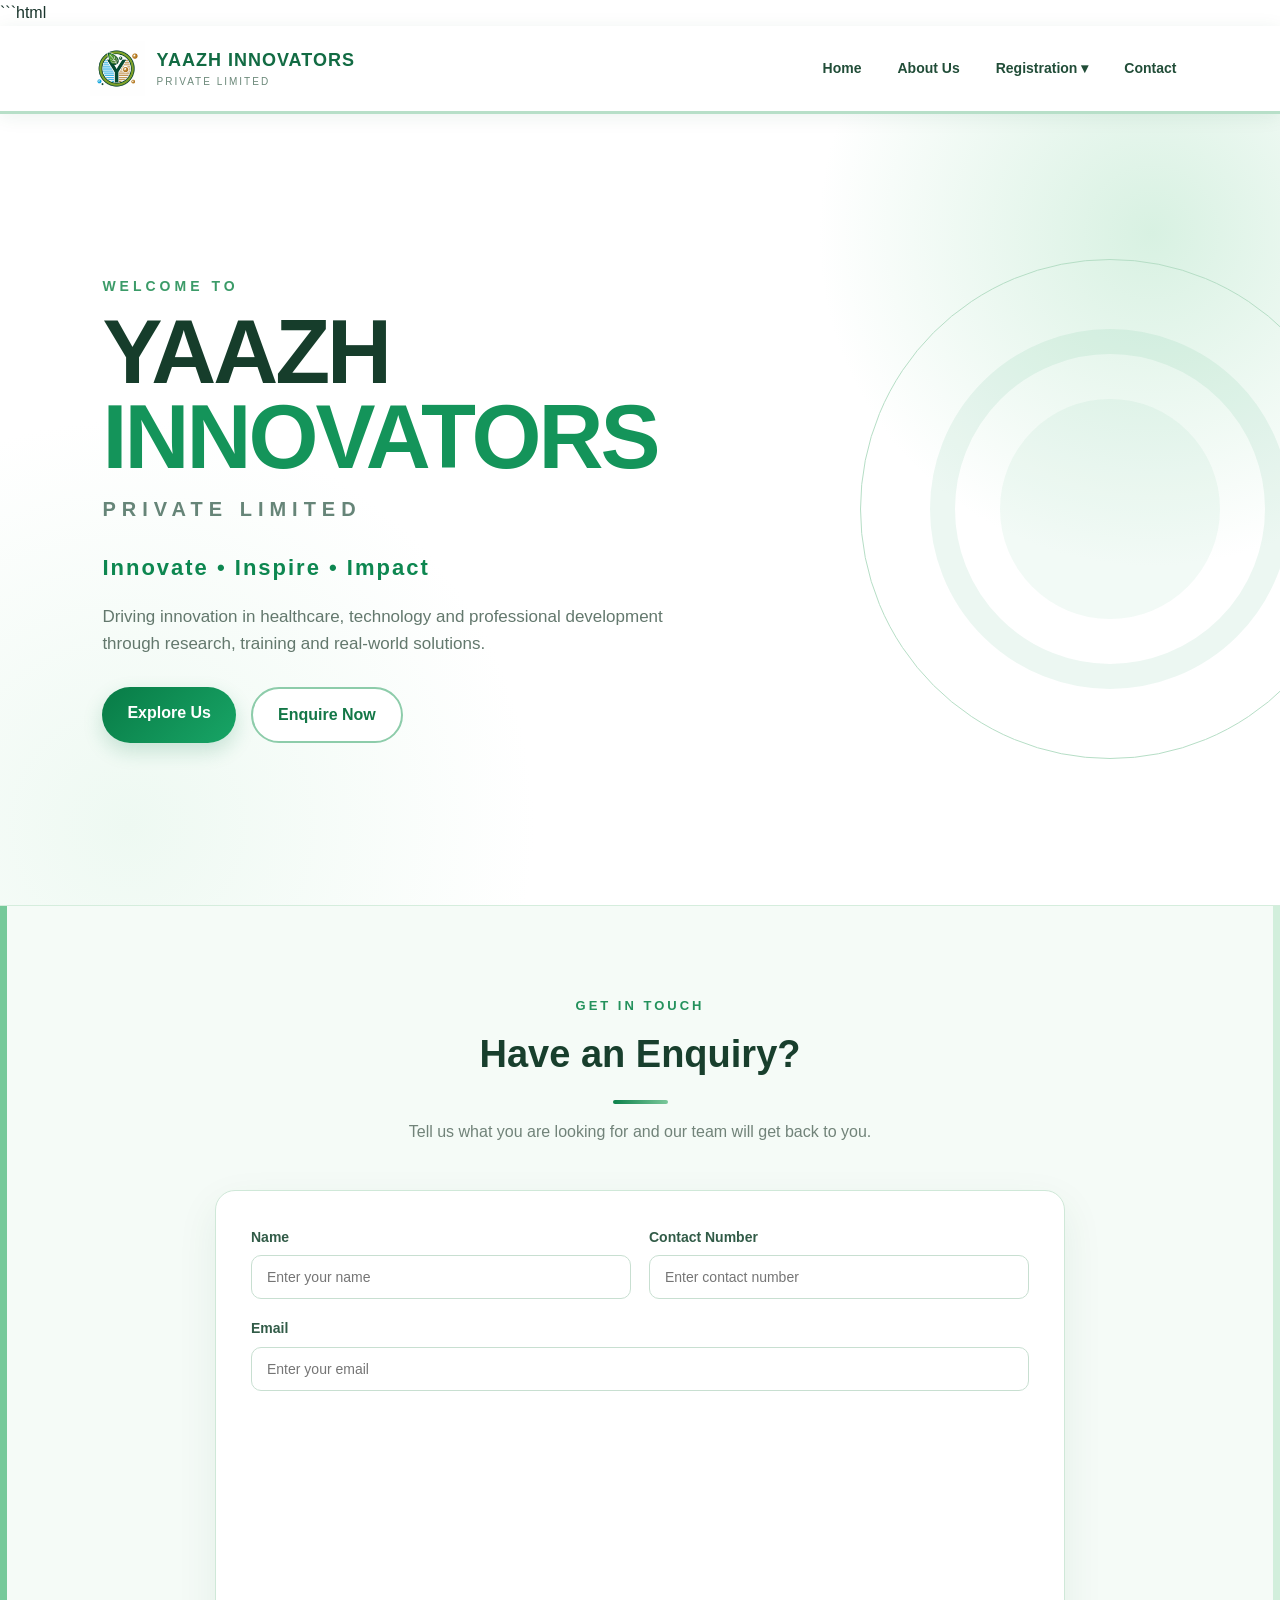
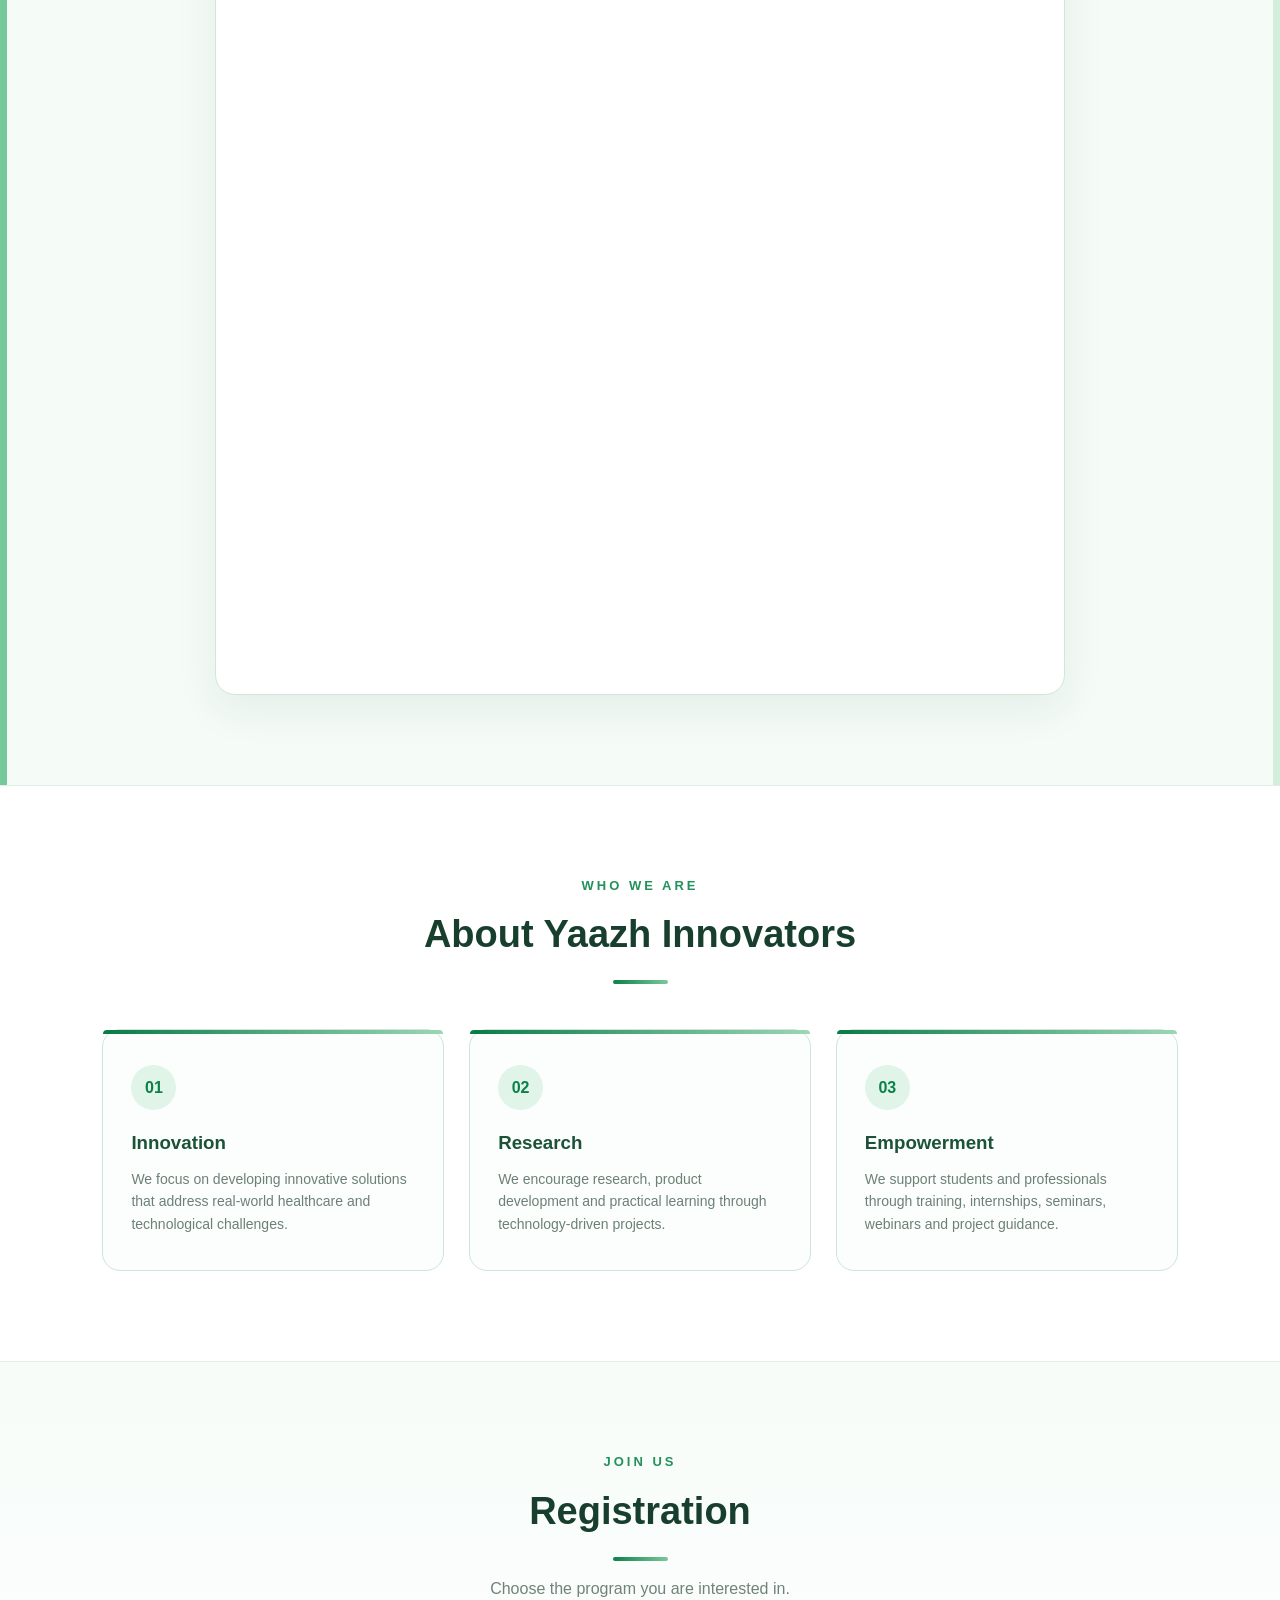
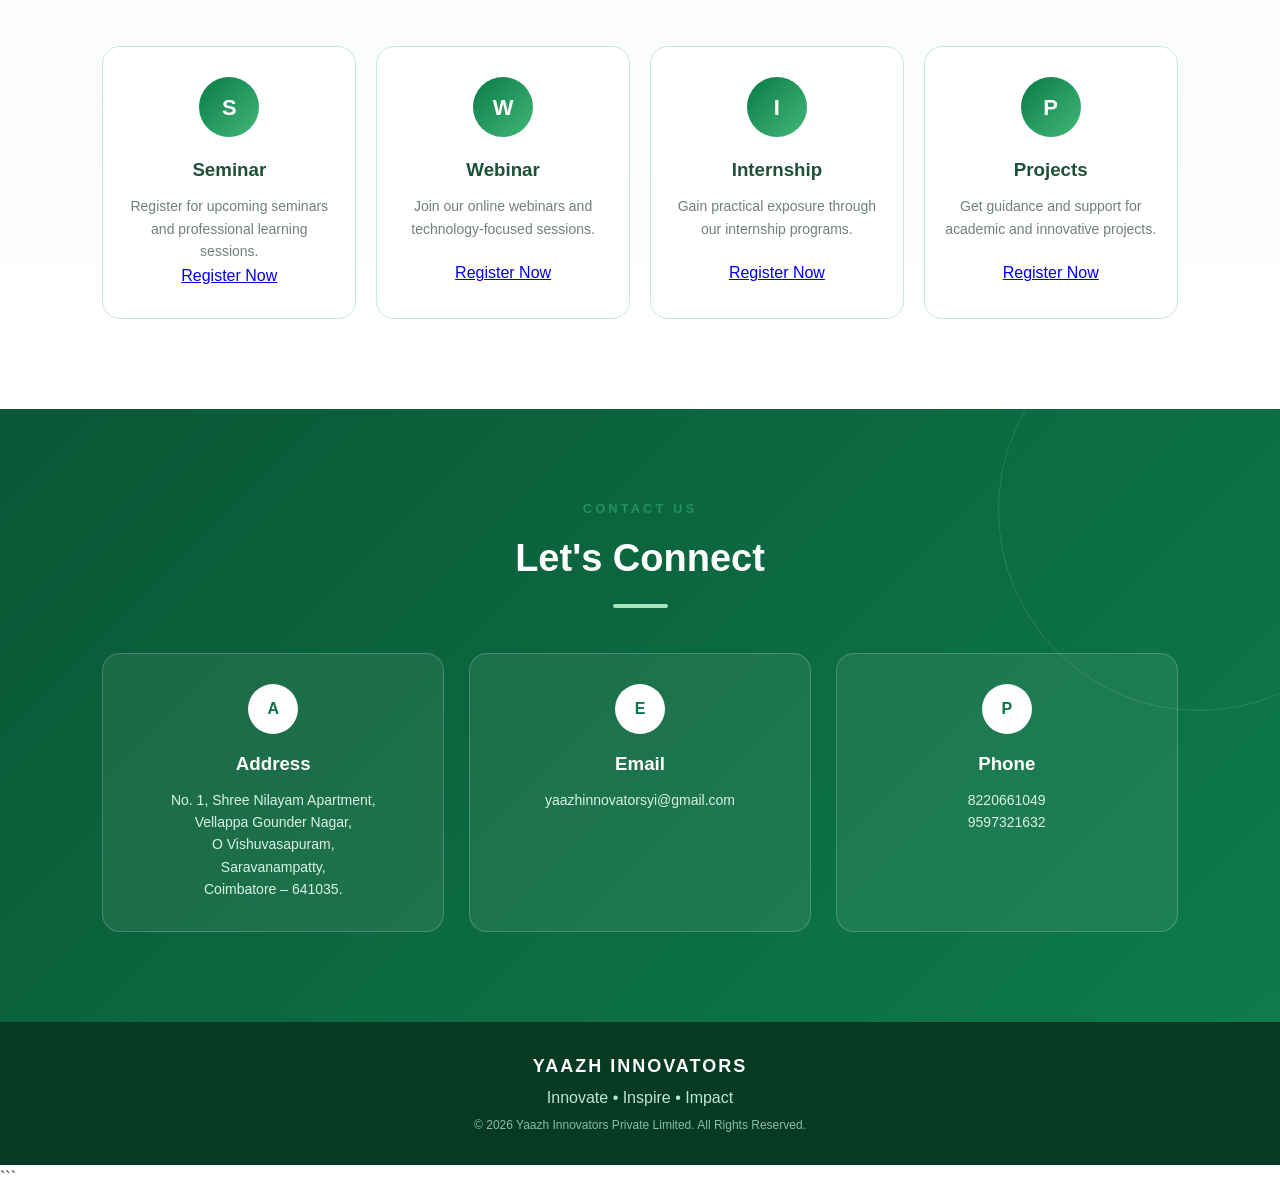
<file: index.html>
```html
<!DOCTYPE html>
<html lang="en">
<head>
    <meta charset="UTF-8">
    <meta name="viewport" content="width=device-width, initial-scale=1.0">

    <title>Yaazh Innovators Private Limited</title>

    <meta name="description"
        content="Yaazh Innovators Private Limited - Innovate, Inspire, Impact. Healthcare innovation, training, internships, webinars, seminars and student projects.">

    <link rel="stylesheet" href="style.css">
</head>

<body>

    <!-- ================= HEADER ================= -->

    <header class="header">

        <div class="logo-area">

            <!-- Replace logo.png with your actual logo file -->
            <img src="logo.png"
                 alt="Yaazh Innovators Logo"
                 class="logo">

            <div>
                <h2>YAAZH INNOVATORS</h2>
                <span>PRIVATE LIMITED</span>
            </div>

        </div>

        <nav class="navbar">

            <a href="#home">Home</a>
            <a href="#about">About Us</a>

            <div class="dropdown">
                <button class="dropbtn">Registration ▾</button>

                <div class="dropdown-content">
                    <a href="#seminar">Seminar Registration</a>
                    <a href="#webinar">Webinar Registration</a>
                    <a href="#internship">Internship Registration</a>
                    <a href="#project">Project Registration</a>
                </div>
            </div>

            <a href="#contact">Contact</a>

        </nav>

    </header>


    <!-- ================= HOME ================= -->

    <section id="home" class="hero">

        <div class="hero-content">

            <p class="small-heading">WELCOME TO</p>

            <h1>
                YAAZH <span>INNOVATORS</span>
            </h1>

            <h2>PRIVATE LIMITED</h2>

            <p class="motto">
                Innovate • Inspire • Impact
            </p>

            <p class="hero-description">
                Driving innovation in healthcare, technology and professional
                development through research, training and real-world solutions.
            </p>

            <div class="hero-buttons">

                <a href="#about" class="btn primary-btn">
                    Explore Us
                </a>

                <a href="#enquiry" class="btn secondary-btn">
                    Enquire Now
                </a>

            </div>

        </div>

        <div class="hero-decoration">
            <div class="circle circle-one"></div>
            <div class="circle circle-two"></div>
            <div class="circle circle-three"></div>
        </div>

    </section>


    <!-- ================= ENQUIRY ================= -->

    <section id="enquiry" class="enquiry-section">

        <div class="section-heading">

            <p>GET IN TOUCH</p>

            <h2>Have an Enquiry?</h2>

            <span></span>

            <p>
                Tell us what you are looking for and our team will get back to you.
            </p>

        </div>

        <form id="enquiryForm" class="form-card">

            <div class="form-row">

                <div class="input-group">
                    <label>Name</label>
                    <input type="text"
                           name="name"
                           placeholder="Enter your name"
                           required>
                </div>

                <div class="input-group">
                    <label>Contact Number</label>
                    <input type="tel"
                           name="phone"
                           placeholder="Enter contact number"
                           required>
                </div>

            </div>

            <div class="input-group">

                <label>Email</label>

                <input type="email"
                       name="email"
                       placeholder="Enter your email"
                       required>

           <div class="google-form-box">

    <iframe
        src="https://docs.google.com/forms/d/e/1FAIpQLScxtIGYOkUzgoVMHZWJD-_Qi3DLIOInvzOUXzm-TMzv9r_tzg/viewform?usp=header"
        width="100%"
        height="850"
        frameborder="0"
        marginheight="0"
        marginwidth="0">
        Loading…
    </iframe>

</div>

    </section>


    <!-- ================= ABOUT ================= -->

    <section id="about" class="about-section">

        <div class="section-heading">

            <p>WHO WE ARE</p>

            <h2>About Yaazh Innovators</h2>

            <span></span>

        </div>

        <div class="about-content">

            <div class="about-card">

                <div class="icon">01</div>

                <h3>Innovation</h3>

                <p>
                    We focus on developing innovative solutions that address
                    real-world healthcare and technological challenges.
                </p>

            </div>

            <div class="about-card">

                <div class="icon">02</div>

                <h3>Research</h3>

                <p>
                    We encourage research, product development and practical
                    learning through technology-driven projects.
                </p>

            </div>

            <div class="about-card">

                <div class="icon">03</div>

                <h3>Empowerment</h3>

                <p>
                    We support students and professionals through training,
                    internships, seminars, webinars and project guidance.
                </p>

            </div>

        </div>

    </section>


    <!-- ================= REGISTRATION ================= -->

    <section id="registration" class="registration-section">

        <div class="section-heading">

            <p>JOIN US</p>

            <h2>Registration</h2>

            <span></span>

            <p>
                Choose the program you are interested in.
            </p>

        </div>


        <div class="registration-grid">


            <!-- SEMINAR -->

            <div class="registration-card" id="seminar">

                <div class="registration-icon">S</div>

                <h3>Seminar</h3>

                <p>
                    Register for upcoming seminars and professional learning sessions.
                </p>

                <a href="https://docs.google.com/forms/d/e/1FAIpQLSfexDtJAGA8RAGJB5_v_1OaVmyQ8ngE5cKPU9s8954LFZUqAA/viewform?usp=header" target="_blank">
    Register Now
</a>

            </div>


            <!-- WEBINAR -->

            <div class="registration-card" id="webinar">

                <div class="registration-icon">W</div>

                <h3>Webinar</h3>

                <p>
                    Join our online webinars and technology-focused sessions.
                </p>

                <a href="https://docs.google.com/forms/d/e/1FAIpQLSfexDtJAGA8RAGJB5_v_1OaVmyQ8ngE5cKPU9s8954LFZUqAA/viewform?usp=header" target="_blank">
    Register Now
</a>

            </div>


            <!-- INTERNSHIP -->

            <div class="registration-card" id="internship">

                <div class="registration-icon">I</div>

                <h3>Internship</h3>

                <p>
                    Gain practical exposure through our internship programs.
                </p>

               <a href="https://docs.google.com/forms/d/e/1FAIpQLSfexDtJAGA8RAGJB5_v_1OaVmyQ8ngE5cKPU9s8954LFZUqAA/viewform?usp=header" target="_blank">
    Register Now
</a>

            </div>


            <!-- PROJECT -->

            <div class="registration-card" id="project">

                <div class="registration-icon">P</div>

                <h3>Projects</h3>

                <p>
                    Get guidance and support for academic and innovative projects.
                </p>

               <a href="https://docs.google.com/forms/d/e/1FAIpQLSfexDtJAGA8RAGJB5_v_1OaVmyQ8ngE5cKPU9s8954LFZUqAA/viewform?usp=header" target="_blank">
    Register Now
</a>

            </div>

        </div>

    </section>


    <!-- ================= REGISTRATION FORM MODAL ================= -->

    <div id="registrationModal" class="modal">

        <div class="modal-content">

            <button class="close-button"
                    onclick="closeForm()">
                ×
            </button>

            <p class="form-label">REGISTRATION</p>

            <h2 id="formTitle">
                Program Registration
            </h2>

            <form id="registrationForm">

                <input type="hidden"
                       id="registrationType"
                       name="registrationType">

                <div class="input-group">

                    <label>Name</label>

                    <input type="text"
                           name="name"
                           placeholder="Enter your name"
                           required>

                </div>

                <div class="form-row">

                    <div class="input-group">

                        <label>Designation</label>

                        <input type="text"
                               name="designation"
                               placeholder="Student / Faculty / Professional"
                               required>

                    </div>

                    <div class="input-group">

                        <label>Department</label>

                        <input type="text"
                               name="department"
                               placeholder="Enter department"
                               required>

                    </div>

                </div>

                <div class="input-group">

                    <label>Purpose</label>

                    <textarea name="purpose"
                              rows="3"
                              placeholder="Enter purpose"
                              required></textarea>

                </div>

                <div class="form-row">

                    <div class="input-group">

                        <label>Contact Number</label>

                        <input type="tel"
                               name="phone"
                               placeholder="Enter contact number"
                               required>

                    </div>

                    <div class="input-group">

                        <label>Email</label>

                        <input type="email"
                               name="email"
                               placeholder="Enter email"
                               required>

                    </div>

                </div>

                <button type="submit"
                        class="form-button">
                    Submit Registration
                </button>

                <p id="registrationMessage"
                   class="success-message">
                </p>

            </form>

        </div>

    </div>


    <!-- ================= CONTACT ================= -->

    <section id="contact" class="contact-section">

        <div class="section-heading light-heading">

            <p>CONTACT US</p>

            <h2>Let's Connect</h2>

            <span></span>

        </div>


        <div class="contact-grid">

            <div class="contact-item">

                <div class="contact-icon">A</div>

                <h3>Address</h3>

                <p>
                    No. 1, Shree Nilayam Apartment,<br>
                    Vellappa Gounder Nagar,<br>
                    O Vishuvasapuram,<br>
                    Saravanampatty,<br>
                    Coimbatore – 641035.
                </p>

            </div>


            <div class="contact-item">

                <div class="contact-icon">E</div>

                <h3>Email</h3>

                <p>
                    <a href="mailto:yaazhinnovatorsyi@gmail.com">
                        yaazhinnovatorsyi@gmail.com
                    </a>
                </p>

            </div>


            <div class="contact-item">

                <div class="contact-icon">P</div>

                <h3>Phone</h3>

                <p>
                    <a href="tel:8220661049">
                        8220661049
                    </a>
                    <br>

                    <a href="tel:9597321632">
                        9597321632
                    </a>
                </p>

            </div>

        </div>

    </section>


    <!-- ================= FOOTER ================= -->

    <footer>

        <div class="footer-logo">
            YAAZH INNOVATORS
        </div>

        <p>
            Innovate • Inspire • Impact
        </p>

        <p class="copyright">
            © 2026 Yaazh Innovators Private Limited. All Rights Reserved.
        </p>

    </footer>


    <script src="script.js"></script>

</body>
</html>
```
</file>
<file: style.css>
* {
    margin: 0;
    padding: 0;
    box-sizing: border-box;
}

html {
    scroll-behavior: smooth;
}

body {
    font-family: Arial, Helvetica, sans-serif;
    background: #ffffff;
    color: #19342b;
    line-height: 1.6;
}

/* ================= HEADER ================= */

.header {
    position: sticky;
    top: 0;
    z-index: 1000;

    display: flex;
    justify-content: space-between;
    align-items: center;

    padding: 15px 7%;

    background: rgba(255, 255, 255, 0.97);

    border-bottom: 3px solid #b7dfc8;

    box-shadow: 0 3px 18px rgba(20, 90, 55, 0.08);
}

.logo-area {
    display: flex;
    align-items: center;
    gap: 12px;
}

.logo {
    width: 55px;
    height: 55px;
    object-fit: contain;
}

.logo-area h2 {
    color: #126b43;
    font-size: 18px;
    letter-spacing: 1px;
}

.logo-area span {
    color: #6c897a;
    font-size: 10px;
    letter-spacing: 2px;
}

.navbar {
    display: flex;
    align-items: center;
    gap: 8px;
}

.navbar a,
.dropbtn {
    text-decoration: none;
    color: #214d38;
    background: transparent;

    border: none;

    padding: 10px 14px;

    font-size: 14px;
    font-weight: 600;

    cursor: pointer;

    border-radius: 25px;

    transition: 0.3s;
}

.navbar a:hover,
.dropbtn:hover {
    background: #dff3e7;
    color: #0b6b40;
}

/* ================= DROPDOWN ================= */

.dropdown {
    position: relative;
}

.dropdown-content {
    display: none;

    position: absolute;
    top: 45px;
    right: 0;

    min-width: 220px;

    background: white;

    border: 1px solid #c8e7d4;

    border-radius: 14px;

    box-shadow: 0 12px 30px rgba(20, 80, 50, 0.15);

    overflow: hidden;
}

.dropdown-content a {
    display: block;
    padding: 12px 16px;

    border-radius: 0;

    color: #28543f;
}

.dropdown-content a:hover {
    background: #eaf8ef;
}

.dropdown:hover .dropdown-content {
    display: block;
}

/* ================= HERO ================= */

.hero {
    min-height: 88vh;

    display: flex;
    align-items: center;
    justify-content: space-between;

    position: relative;
    overflow: hidden;

    padding: 80px 8%;

    background:
        radial-gradient(circle at 90% 15%, #d8f1e2 0, transparent 25%),
        radial-gradient(circle at 10% 90%, #eef9f2 0, transparent 30%),
        #ffffff;

    border-bottom: 1px solid #d5eddd;
}

.hero-content {
    max-width: 720px;

    position: relative;
    z-index: 2;
}

.small-heading {
    color: #3b9b68;

    font-size: 14px;

    font-weight: bold;

    letter-spacing: 4px;

    margin-bottom: 12px;
}

.hero h1 {
    font-size: clamp(48px, 8vw, 90px);

    line-height: 0.95;

    letter-spacing: -3px;

    color: #163d2b;
}

.hero h1 span {
    color: #14945a;
}

.hero h2 {
    margin-top: 12px;

    color: #668578;

    font-size: 20px;

    letter-spacing: 6px;
}

.motto {
    margin-top: 25px;

    font-size: 22px;

    font-weight: bold;

    color: #0d8750;

    letter-spacing: 2px;
}

.hero-description {
    margin-top: 18px;

    max-width: 620px;

    color: #63786d;

    font-size: 17px;
}

.hero-buttons {
    display: flex;

    gap: 15px;

    margin-top: 30px;
}

.btn {
    text-decoration: none;

    padding: 13px 25px;

    border-radius: 30px;

    font-weight: bold;

    transition: 0.3s;
}

.primary-btn {
    color: white;

    background: linear-gradient(
        135deg,
        #087b46,
        #18a566
    );

    box-shadow: 0 8px 20px rgba(20, 130, 80, 0.2);
}

.primary-btn:hover {
    transform: translateY(-3px);
}

.secondary-btn {
    color: #137747;

    border: 2px solid #8dccaa;

    background: white;
}

.secondary-btn:hover {
    background: #e8f7ee;
}

/* ================= DECORATION ================= */

.hero-decoration {
    position: absolute;

    right: -80px;
    top: 50%;

    transform: translateY(-50%);

    width: 500px;
    height: 500px;
}

.circle {
    position: absolute;

    border-radius: 50%;

    border: 1px solid #b6dec6;
}

.circle-one {
    width: 500px;
    height: 500px;
}

.circle-two {
    width: 360px;
    height: 360px;

    top: 70px;
    left: 70px;

    border: 25px solid rgba(24, 158, 94, 0.08);
}

.circle-three {
    width: 220px;
    height: 220px;

    top: 140px;
    left: 140px;

    background: rgba(38, 165, 100, 0.06);

    border: none;
}

/* ================= COMMON SECTIONS ================= */

section {
    padding: 90px 8%;
}

.section-heading {
    text-align: center;

    max-width: 750px;

    margin: 0 auto 45px;
}

.section-heading > p:first-child {
    color: #23915c;

    font-size: 13px;

    font-weight: bold;

    letter-spacing: 3px;
}

.section-heading h2 {
    margin-top: 8px;

    font-size: 38px;

    color: #183f2d;
}

.section-heading span {
    display: block;

    width: 55px;
    height: 4px;

    margin: 15px auto;

    border-radius: 10px;

    background: linear-gradient(
        90deg,
        #0c814b,
        #7bc89b
    );
}

.section-heading > p:last-child {
    color: #718379;
}

/* ================= ENQUIRY ================= */

.enquiry-section {
    background: #f5fbf7;

    border-left: 7px solid #76c99a;
    border-right: 7px solid #d2efdc;
}

.form-card {
    max-width: 850px;

    margin: auto;

    padding: 35px;

    background: white;

    border: 1px solid #cfe8d8;

    border-radius: 20px;

    box-shadow: 0 15px 40px rgba(24, 91, 55, 0.08);
}

.form-row {
    display: grid;

    grid-template-columns: 1fr 1fr;

    gap: 18px;
}

.input-group {
    margin-bottom: 18px;
}

.input-group label {
    display: block;

    margin-bottom: 7px;

    color: #315b47;

    font-weight: bold;

    font-size: 14px;
}

.input-group input,
.input-group textarea {
    width: 100%;

    padding: 13px 15px;

    border: 1px solid #c8dfd1;

    border-radius: 10px;

    outline: none;

    font-family: inherit;

    font-size: 14px;

    transition: 0.3s;
}

.input-group input:focus,
.input-group textarea:focus {
    border-color: #39a86d;

    box-shadow: 0 0 0 3px #e3f5ea;
}

.form-button {
    width: 100%;

    padding: 14px;

    border: none;

    border-radius: 10px;

    color: white;

    font-size: 15px;

    font-weight: bold;

    cursor: pointer;

    background: linear-gradient(
        135deg,
        #087b46,
        #20a767
    );

    transition: 0.3s;
}

.form-button:hover {
    transform: translateY(-2px);

    box-shadow: 0 8px 20px rgba(15, 125, 70, 0.2);
}

.success-message {
    margin-top: 12px;

    text-align: center;

    color: #18844e;

    font-weight: bold;
}

/* ================= ABOUT ================= */

.about-section {
    background: white;

    border-top: 1px solid #e0f0e5;
    border-bottom: 1px solid #e0f0e5;
}

.about-content {
    display: grid;

    grid-template-columns: repeat(3, 1fr);

    gap: 25px;
}

.about-card {
    padding: 35px 28px;

    background: #fbfefc;

    border: 1px solid #cde6d6;

    border-radius: 18px;

    position: relative;

    transition: 0.3s;
}

.about-card::before {
    content: "";

    position: absolute;

    top: 0;
    left: 0;

    width: 100%;
    height: 4px;

    border-radius: 18px 18px 0 0;

    background: linear-gradient(
        90deg,
        #087b46,
        #9bd7b4
    );
}

.about-card:hover {
    transform: translateY(-8px);

    box-shadow: 0 15px 35px rgba(20, 100, 60, 0.1);
}

.icon {
    display: inline-flex;

    width: 45px;
    height: 45px;

    align-items: center;
    justify-content: center;

    border-radius: 50%;

    background: #e0f4e8;

    color: #0a814b;

    font-weight: bold;

    margin-bottom: 18px;
}

.about-card h3 {
    color: #1b5238;

    margin-bottom: 10px;
}

.about-card p {
    color: #6d8076;

    font-size: 14px;
}

/* ================= REGISTRATION ================= */

.registration-section {
    background:
        linear-gradient(
            180deg,
            #f7fcf9,
            #ffffff
        );
}

.registration-grid {
    display: grid;

    grid-template-columns: repeat(4, 1fr);

    gap: 20px;
}

.registration-card {
    text-align: center;

    padding: 30px 20px;

    background: white;

    border: 1px solid #cce6d6;

    border-radius: 18px;

    transition: 0.3s;
}

.registration-card:hover {
    transform: translateY(-7px);

    border-color: #69b98c;

    box-shadow: 0 15px 35px rgba(20, 110, 65, 0.1);
}

.registration-icon {
    width: 60px;
    height: 60px;

    margin: auto auto 18px;

    display: flex;

    align-items: center;
    justify-content: center;

    border-radius: 50%;

    color: white;

    font-size: 22px;

    font-weight: bold;

    background: linear-gradient(
        135deg,
        #087b46,
        #43b879
    );
}

.registration-card h3 {
    color: #1d5038;

    margin-bottom: 10px;
}

.registration-card p {
    color: #718178;

    font-size: 14px;

    min-height: 65px;
}

.registration-card button {
    border: none;

    padding: 10px 20px;

    border-radius: 25px;

    background: #e0f4e8;

    color: #0b7544;

    font-weight: bold;

    cursor: pointer;

    transition: 0.3s;
}

.registration-card button:hover {
    background: #0b824c;

    color: white;
}

/* ================= MODAL ================= */

.modal {
    display: none;

    position: fixed;

    inset: 0;

    z-index: 2000;

    padding: 30px;

    background: rgba(9, 43, 27, 0.55);

    align-items: center;
    justify-content: center;
}

.modal-content {
    width: 100%;
    max-width: 700px;

    max-height: 90vh;

    overflow-y: auto;

    position: relative;

    padding: 35px;

    background: white;

    border-radius: 20px;

    border: 2px solid #a9d8bb;

    box-shadow: 0 20px 60px rgba(0, 70, 40, 0.2);
}

.close-button {
    position: absolute;

    right: 18px;
    top: 15px;

    width: 35px;
    height: 35px;

    border: none;

    border-radius: 50%;

    background: #e5f5eb;

    color: #167547;

    font-size: 24px;

    cursor: pointer;
}

.form-label {
    color: #23915c;

    font-size: 12px;

    font-weight: bold;

    letter-spacing: 3px;
}

.modal-content h2 {
    color: #19432f;

    margin: 5px 0 25px;
}

/* ================= CONTACT ================= */

.contact-section {
    background:
        linear-gradient(
            135deg,
            #0a5736,
            #0d7b4b
        );

    position: relative;

    overflow: hidden;
}

.contact-section::before {
    content: "";

    position: absolute;

    width: 400px;
    height: 400px;

    border-radius: 50%;

    border: 1px solid rgba(255,255,255,0.12);

    right: -120px;
    top: -100px;
}

.light-heading h2,
.light-heading > p {
    color: white;
}

.light-heading span {
    background: #a9e4bf;
}

.contact-grid {
    display: grid;

    grid-template-columns: repeat(3, 1fr);

    gap: 25px;

    position: relative;
    z-index: 2;
}

.contact-item {
    text-align: center;

    padding: 30px 20px;

    border: 1px solid rgba(255,255,255,0.2);

    border-radius: 18px;

    background: rgba(255,255,255,0.07);
}

.contact-icon {
    width: 50px;
    height: 50px;

    margin: auto auto 15px;

    display: flex;

    align-items: center;
    justify-content: center;

    border-radius: 50%;

    background: white;

    color: #0a7445;

    font-weight: bold;
}

.contact-item h3 {
    color: white;

    margin-bottom: 10px;
}

.contact-item p,
.contact-item a {
    color: #d9f3e3;

    text-decoration: none;

    font-size: 14px;
}

/* ================= FOOTER ================= */

footer {
    text-align: center;

    padding: 30px 20px;

    background: #073a25;

    color: #bfe6ce;
}

.footer-logo {
    color: white;

    font-size: 18px;

    font-weight: bold;

    letter-spacing: 2px;
}

footer p {
    margin-top: 5px;
}

.copyright {
    font-size: 12px;

    color: #8ebba1;
}

/* ================= RESPONSIVE ================= */

@media (max-width: 1000px) {

    .header {
        padding: 15px 4%;
    }

    .registration-grid {
        grid-template-columns: repeat(2, 1fr);
    }

    .about-content {
        grid-template-columns: 1fr;
    }

    .contact-grid {
        grid-template-columns: 1fr;
    }

    .hero-decoration {
        opacity: 0.5;
    }
}

@media (max-width: 750px) {

    .header {
        flex-direction: column;

        gap: 15px;
    }

    .navbar {
        flex-wrap: wrap;

        justify-content: center;
    }

    .hero {
        text-align: center;

        padding: 70px 6%;
    }

    .hero-buttons {
        justify-content: center;

        flex-wrap: wrap;
    }

    .hero h1 {
        font-size: 52px;
    }

    .hero-decoration {
        display: none;
    }

    .form-row {
        grid-template-columns: 1fr;
    }

    .registration-grid {
        grid-template-columns: 1fr;
    }

    .modal {
        padding: 15px;
    }

    .modal-content {
        padding: 25px 20px;
    }
}

@media (max-width: 450px) {

    section {
        padding: 65px 5%;
    }

    .logo-area h2 {
        font-size: 15px;
    }

    .logo {
        width: 45px;
        height: 45px;
    }

    .navbar a,
    .dropbtn {
        padding: 8px 9px;

        font-size: 12px;
    }

    .hero h1 {
        font-size: 43px;
    }

    .hero h2 {
        font-size: 15px;

        letter-spacing: 4px;
    }

    .motto {
        font-size: 17px;
    }

    .section-heading h2 {
        font-size: 30px;
    }

    .form-card {
        padding: 22px;
    }
}
/* =========================
   REGISTRATION DROPDOWN
========================= */

.nav-dropdown {
    position: relative;
    display: inline-block;
}

.nav-dropdown-content {
    display: none;

    position: absolute;

    top: 100%;
    left: 0;

    min-width: 190px;

    background: #ffffff;

    border: 1px solid #d4eadc;

    border-radius: 12px;

    padding: 8px 0;

    box-shadow:
        0 12px 30px
        rgba(20, 100, 60, 0.15);

    z-index: 999;
}

.nav-dropdown-content a {
    display: block;

    padding: 11px 18px;

    color: #24513b;

    text-decoration: none;

    font-size: 14px;
}

.nav-dropdown-content a:hover {
    background: #eaf7ef;

    color: #087b46;
}

.nav-dropdown:hover .nav-dropdown-content {
    display: block;
}
</file>
